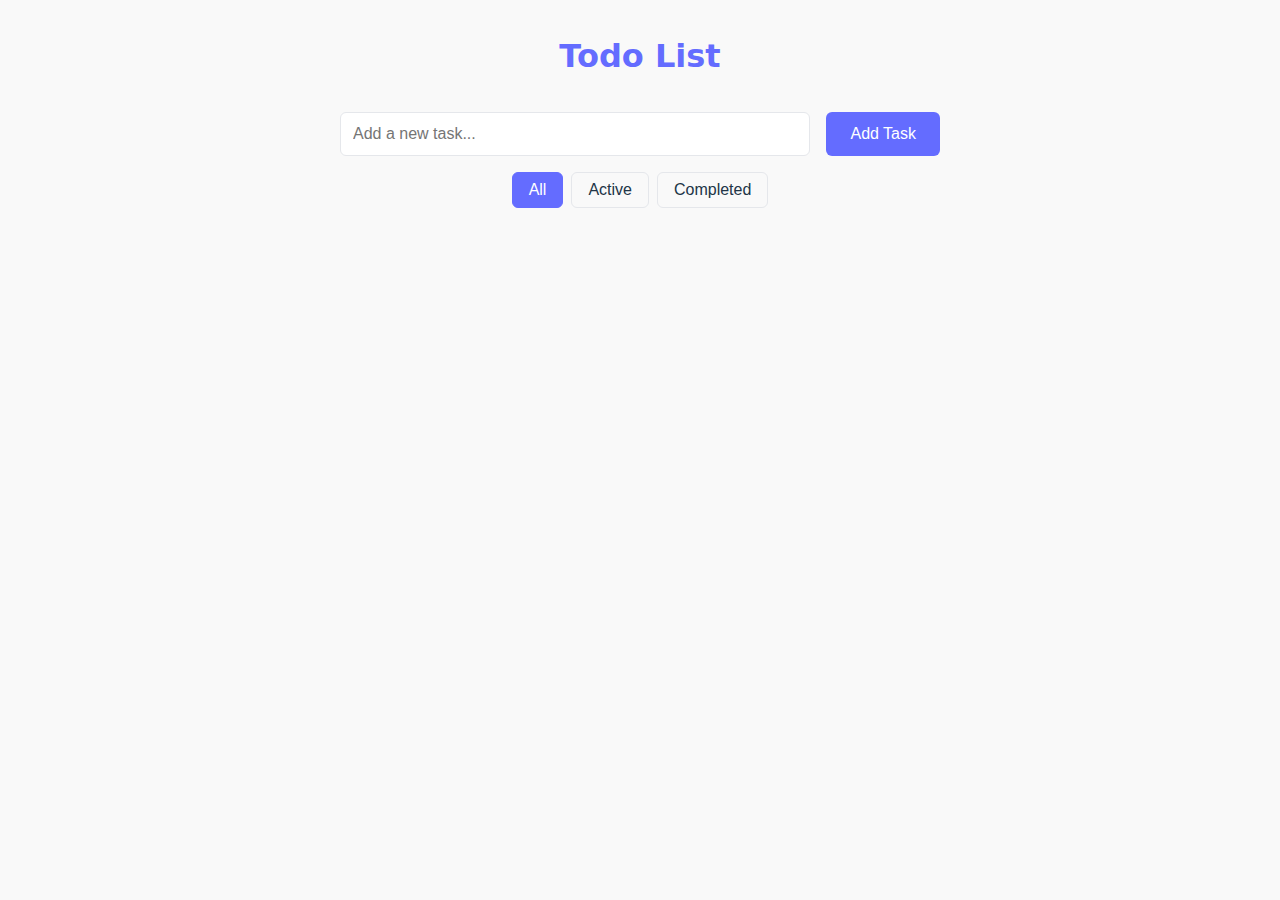
<file: Part-2/index.html>
<!DOCTYPE html>
<html lang="en">
  <head>
    <meta charset="UTF-8" />
    <meta name="viewport" content="width=device-width, initial-scale=1.0" />
    <title>Todo List App</title>
    <link rel="stylesheet" href="style.css" />
  </head>
  <body>
    <div class="container">
      <h1>Todo List</h1>
      <form id="todo-form">
        <input
          type="text"
          id="todo-input"
          placeholder="Add a new task..."
          required
        />
        <button type="submit">Add Task</button>
      </form>
      <div class="filters">
        <button class="filter-btn active" data-filter="all">All</button>
        <button class="filter-btn" data-filter="active">Active</button>
        <button class="filter-btn" data-filter="completed">Completed</button>
      </div>
      <ul id="todo-list"></ul>
    </div>
    <script type="module" src="main.js"></script>
  </body>
</html>
</file>
<file: Part-2/style.css>
:root {
  --primary-color: #646cff;
  --bg-color: #f9f9f9;
  --text-color: #213547;
  --border-color: #e5e7eb;
}

* {
  margin: 0;
  padding: 0;
  box-sizing: border-box;
}

body {
  font-family: Inter, system-ui, Avenir, Helvetica, Arial, sans-serif;
  background-color: var(--bg-color);
  color: var(--text-color);
  line-height: 1.5;
  min-height: 100vh;
  display: flex;
  justify-content: center;
  padding: 2rem;
}

.container {
  max-width: 600px;
  width: 100%;
}

h1 {
  text-align: center;
  margin-bottom: 2rem;
  color: var(--primary-color);
}

#todo-form {
  display: flex;
  gap: 1rem;
  margin-bottom: 1rem;
}

input {
  flex: 1;
  padding: 0.75rem;
  border: 1px solid var(--border-color);
  border-radius: 6px;
  font-size: 1rem;
}

button {
  padding: 0.75rem 1.5rem;
  background-color: var(--primary-color);
  color: white;
  border: none;
  border-radius: 6px;
  cursor: pointer;
  font-size: 1rem;
  transition: opacity 0.2s;
}

button:hover {
  opacity: 0.9;
}

.filters {
  display: flex;
  gap: 0.5rem;
  margin-bottom: 1.5rem;
  justify-content: center;
}

.filter-btn {
  background-color: transparent;
  color: var(--text-color);
  border: 1px solid var(--border-color);
  padding: 0.5rem 1rem;
}

.filter-btn.active {
  background-color: var(--primary-color);
  color: white;
  border-color: var(--primary-color);
}

#todo-list {
  list-style: none;
  display: flex;
  flex-direction: column;
  gap: 0.5rem;
}

.todo-item {
  display: flex;
  align-items: center;
  gap: 1rem;
  padding: 1rem;
  background: white;
  border-radius: 6px;
  box-shadow: 0 1px 3px rgba(0, 0, 0, 0.1);
}

.todo-item.completed .todo-text {
  text-decoration: line-through;
  opacity: 0.7;
}

.todo-checkbox {
  width: 1.2rem;
  height: 1.2rem;
  cursor: pointer;
}

.todo-text {
  flex: 1;
  font-size: 1rem;
}

.todo-text[contenteditable="true"] {
  outline: 1px solid var(--primary-color);
  padding: 0.2rem;
  border-radius: 4px;
}

.todo-actions {
  display: flex;
  gap: 0.5rem;
}

.todo-actions button {
  padding: 0.4rem 0.8rem;
  font-size: 0.875rem;
}

.delete-btn {
  background-color: #dc2626;
}
</file>
